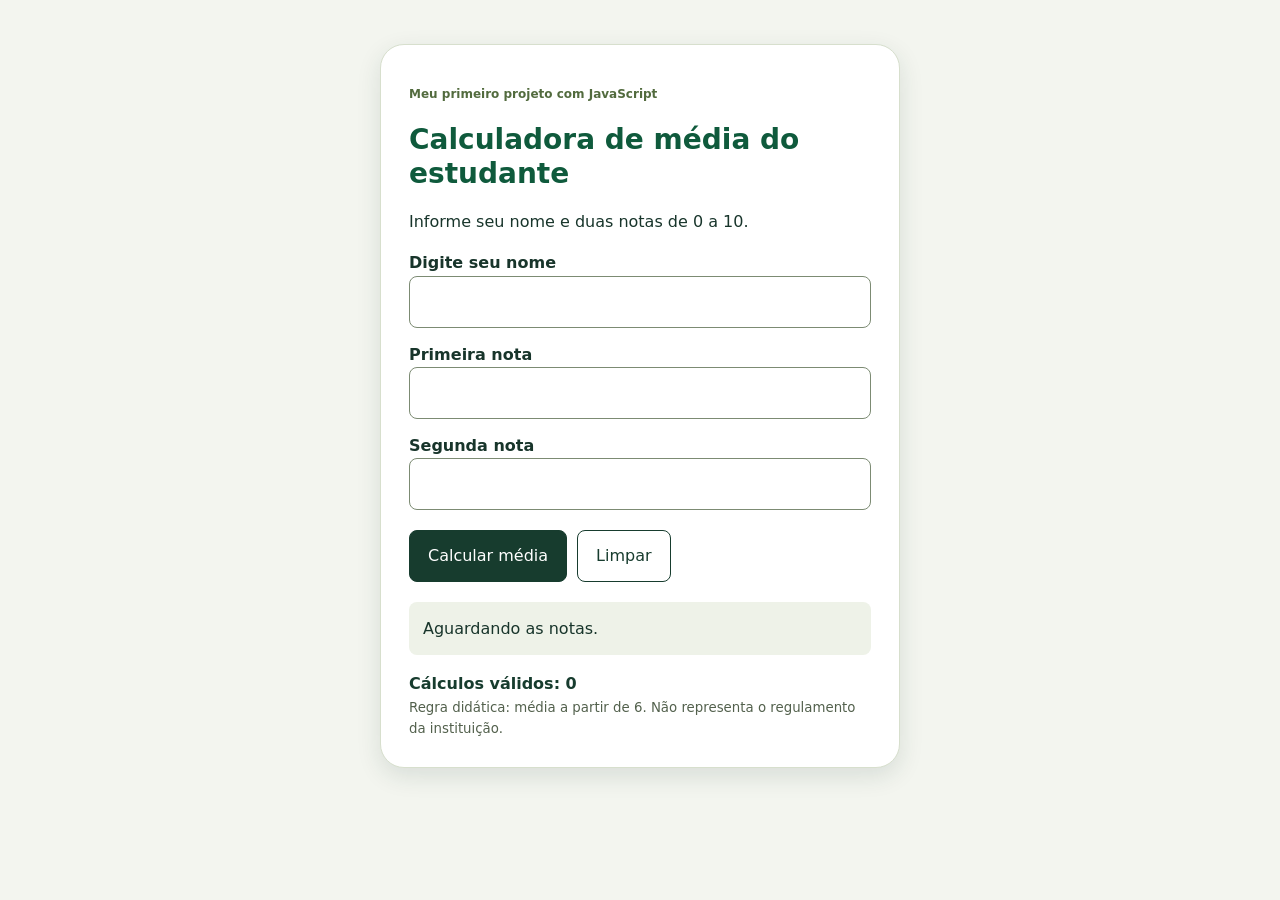
<file: Desenvolvimento Frontend Para Web/atividade-javascript/index.html>
<!doctype html>
<html lang="pt-BR">
<head>
  <meta charset="UTF-8">
  <meta name="viewport" content="width=device-width, initial-scale=1">
  <title>Calculadora de média do estudante</title>
  <link rel="stylesheet" href="styles.css">
  <script src="script.js" defer></script>
</head>
<body>
  <main class="cartao">
    <p class="etiqueta">Meu primeiro projeto com JavaScript</p>
    <h1>Calculadora de média do estudante</h1>
    <p>Informe seu nome e duas notas de 0 a 10.</p>
    <label for="nome">Digite seu nome</label>
    <input id="nome" type="text" autocomplete="off">
    <label for="nota1">Primeira nota</label>
    <input id="nota1" type="number" min="0" max="10" step="0.1">
    <label for="nota2">Segunda nota</label>
    <input id="nota2" type="number" min="0" max="10" step="0.1">
    <div class="acoes">
      <button id="calcular" type="button">Calcular média</button>
      <button id="limpar" type="button" class="secundario">Limpar</button>
    </div>
    <p id="resultado" role="status" aria-live="polite">Aguardando as notas.</p>
    <p id="contagem">Cálculos válidos: 0</p>
    <small>Regra didática: média a partir de 6. Não representa o regulamento da instituição.</small>
  </main>
</body>
</html>
</file>
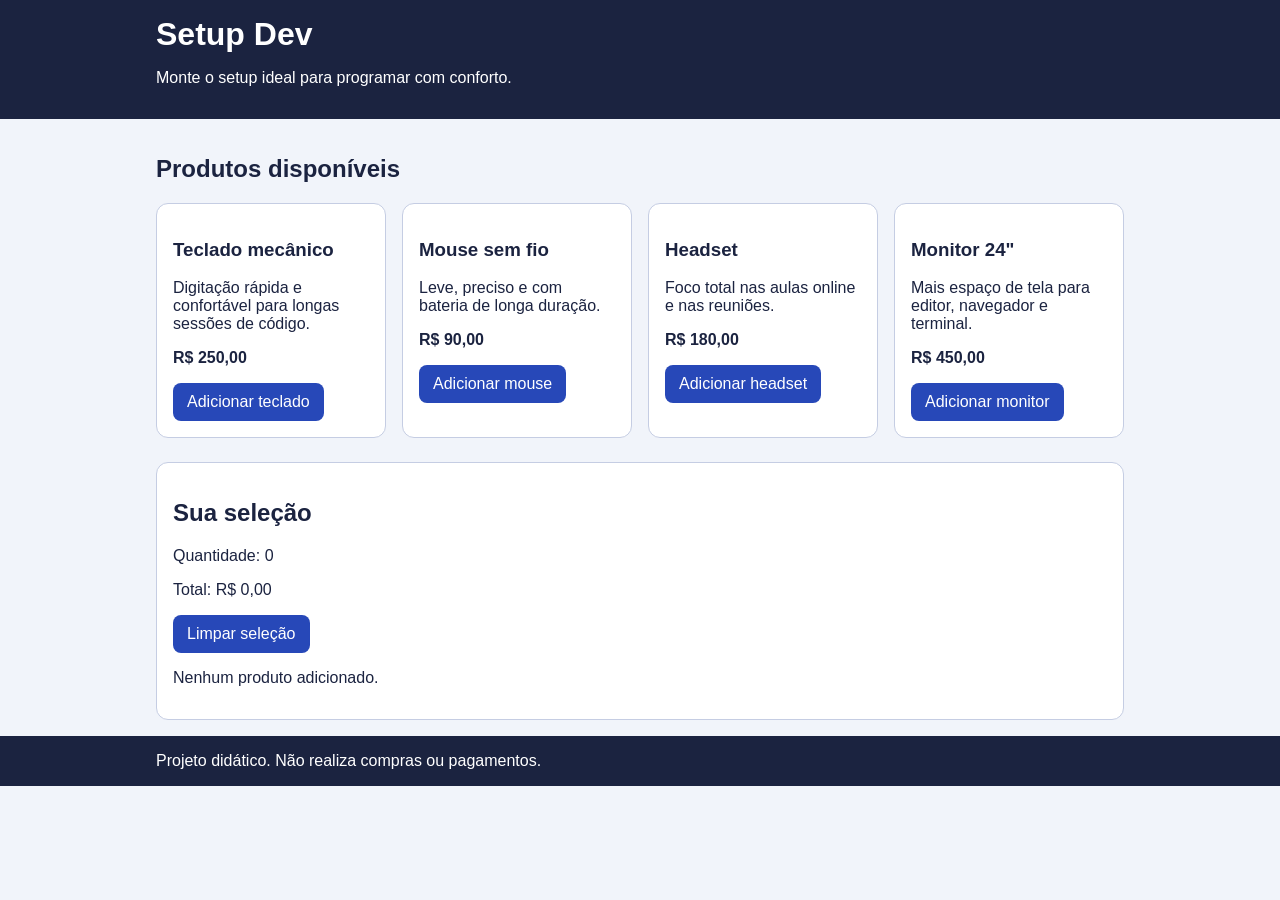
<file: Desenvolvimento Frontend Para Web/minha-vitrine/minha-vitrine/index.html>
<!doctype html> <!-- Informa que este documento usa HTML moderno. -->
<html lang="pt-BR"> <!-- Identifica o idioma principal da página. -->
<head> <!-- Configurações e referências a recursos. -->
  <meta charset="utf-8"> <!-- Permite representar corretamente os acentos. -->
  <meta name="viewport" content="width=device-width, initial-scale=1"> <!-- Ajusta a visualização em celulares. -->
  <title>Setup Dev — vitrine</title> <!-- Texto da aba do navegador (personalizado). -->
  <link rel="stylesheet" href="style.css"> <!-- Carrega os estilos da mesma pasta. -->
  <script src="script.js" defer></script> <!-- Carrega o script depois que o HTML for interpretado. -->
</head>
<body>
  <header>
    <div class="container">
      <h1>Setup Dev</h1> <!-- Título personalizado: tema tecnologia. -->
      <p>Monte o setup ideal para programar com conforto.</p> <!-- Apresentação personalizada. -->
    </div>
  </header>
  <main class="container">
    <h2>Produtos disponíveis</h2>
    <div class="produtos">
      <article class="produto">
        <h3>Teclado mecânico</h3>
        <p>Digitação rápida e confortável para longas sessões de código.</p>
        <p class="preco">R$ 250,00</p>
        <button id="adicionar-teclado" type="button">Adicionar teclado</button>
      </article>
      <article class="produto">
        <h3>Mouse sem fio</h3>
        <p>Leve, preciso e com bateria de longa duração.</p>
        <p class="preco">R$ 90,00</p>
        <button id="adicionar-mouse" type="button">Adicionar mouse</button>
      </article>
      <article class="produto">
        <h3>Headset</h3>
        <p>Foco total nas aulas online e nas reuniões.</p>
        <p class="preco">R$ 180,00</p>
        <button id="adicionar-headset" type="button">Adicionar headset</button>
      </article>
      <!-- QUARTO PRODUTO (exercício): id exclusivo no botão. -->
      <article class="produto">
        <h3>Monitor 24"</h3>
        <p>Mais espaço de tela para editor, navegador e terminal.</p>
        <p class="preco">R$ 450,00</p>
        <button id="adicionar-monitor" type="button">Adicionar monitor</button>
      </article>
    </div>
    <section class="resumo" aria-labelledby="titulo-resumo">
      <h2 id="titulo-resumo">Sua seleção</h2>
      <p>Quantidade: <span id="quantidade">0</span></p>
      <p>Total: <span id="total">R$ 0,00</span></p>
      <button id="limpar" type="button">Limpar seleção</button>
      <p id="mensagem" role="status" aria-live="polite">Nenhum produto adicionado.</p>
    </section>
  </main>
  <footer>
    <p class="container">Projeto didático. Não realiza compras ou pagamentos.</p>
  </footer>
</body>
</html>
</file>
<file: Desenvolvimento Frontend Para Web/atividade-javascript/styles.css>
/* HTML dá estrutura; CSS define a apresentação. */
* { box-sizing: border-box; }
body { margin: 0; padding: 24px; background: #f3f5ef; color: #18352b;
  font: 16px/1.6 system-ui, sans-serif; }
.cartao { max-width: 520px; margin: 20px auto; padding: 28px;
  background: white; border: 1px solid #d7dfcd; border-radius: 24px;
  box-shadow: 0 8px 24px rgba(23, 60, 46, 0.12); }
h1 { font-size: 28px; line-height: 1.2; color: #0f5a3c; }
/* Personalização 2: contador de cálculos válidos */
#contagem { margin: 12px 0 0; font-weight: bold; color: #173c2e; }
.etiqueta { font-size: 12px; font-weight: bold; color: #526b3e; }
label { display: block; margin-top: 14px; font-weight: bold; }
input { width: 100%; padding: 12px; border: 1px solid #7c8b73;
  border-radius: 8px; font: inherit; }
.acoes { display: flex; flex-wrap: wrap; gap: 10px; margin: 20px 0; }
button { padding: 12px 18px; background: #173c2e; color: white;
  border: 1px solid #173c2e; border-radius: 8px; cursor: pointer; font: inherit; }
.secundario { background: white; color: #173c2e; }
#resultado { padding: 14px; border-radius: 8px; background: #eef2e8; }
/* JavaScript aplica estas classes conforme o resultado. */
#resultado.sucesso { background: #d9f2df; color: #174b29; }
#resultado.atencao { background: #fff0c7; color: #684900; }
#resultado.erro { background: #ffe1df; color: #7c2019; }
small { display: block; color: #53614d; }
:focus-visible { outline: 3px solid #6f8527; outline-offset: 3px; }
</file>
<file: Desenvolvimento Frontend Para Web/minha-vitrine/minha-vitrine/style.css>
/* Estilos da vitrine "Setup Dev". Comentários explicam as alterações feitas. */
* { box-sizing: border-box; }

body {
  margin: 0;
  font-family: Arial, Helvetica, sans-serif;
  background: #f1f4fa; /* ALTERAÇÃO 1: fundo azul bem claro (antes #f5f7f2). */
  color: #1b2340;      /* Texto azul-marinho escuro: contraste alto com o fundo. */
}

.container { max-width: 1000px; margin: 0 auto; padding: 16px; }

header, footer {
  background: #1b2340; /* ALTERAÇÃO 2: cabeçalho e rodapé azul-marinho (antes verde). */
  color: #ffffff;
}

h1 { margin: 0 0 4px; }

/* Cartões dos produtos. */
.produtos {
  display: grid;
  grid-template-columns: repeat(4, 1fr); /* ALTERAÇÃO 3: 4 colunas para caber o 4º produto. */
  gap: 16px;
}

.produto {
  background: #ffffff;
  border: 1px solid #c5cde3;
  border-radius: 12px; /* ALTERAÇÃO 4: cantos mais arredondados. */
  padding: 16px;
}

.preco { font-weight: bold; color: #1b2340; }

/* Botões: azul com texto branco (contraste adequado). */
button {
  background: #2748b8; /* ALTERAÇÃO 5: botões azuis (antes verdes). */
  color: #ffffff;
  border: 0;
  border-radius: 8px;
  padding: 10px 14px;
  font-size: 1rem;
  cursor: pointer;
}
button:hover { background: #1a328a; }

/* Mantém o foco do teclado bem visível (requisito de acessibilidade). */
button:focus-visible {
  outline: 3px solid #b45f00;
  outline-offset: 3px;
}

.resumo {
  margin-top: 24px;
  background: #ffffff;
  border: 1px solid #c5cde3;
  border-radius: 12px;
  padding: 16px;
}

/* Telas médias: 2 colunas. */
@media (max-width: 900px) {
  .produtos { grid-template-columns: repeat(2, 1fr); }
}

/* Janela estreita: 1 coluna. */
@media (max-width: 600px) {
  .produtos { grid-template-columns: 1fr; }
}
</file>
